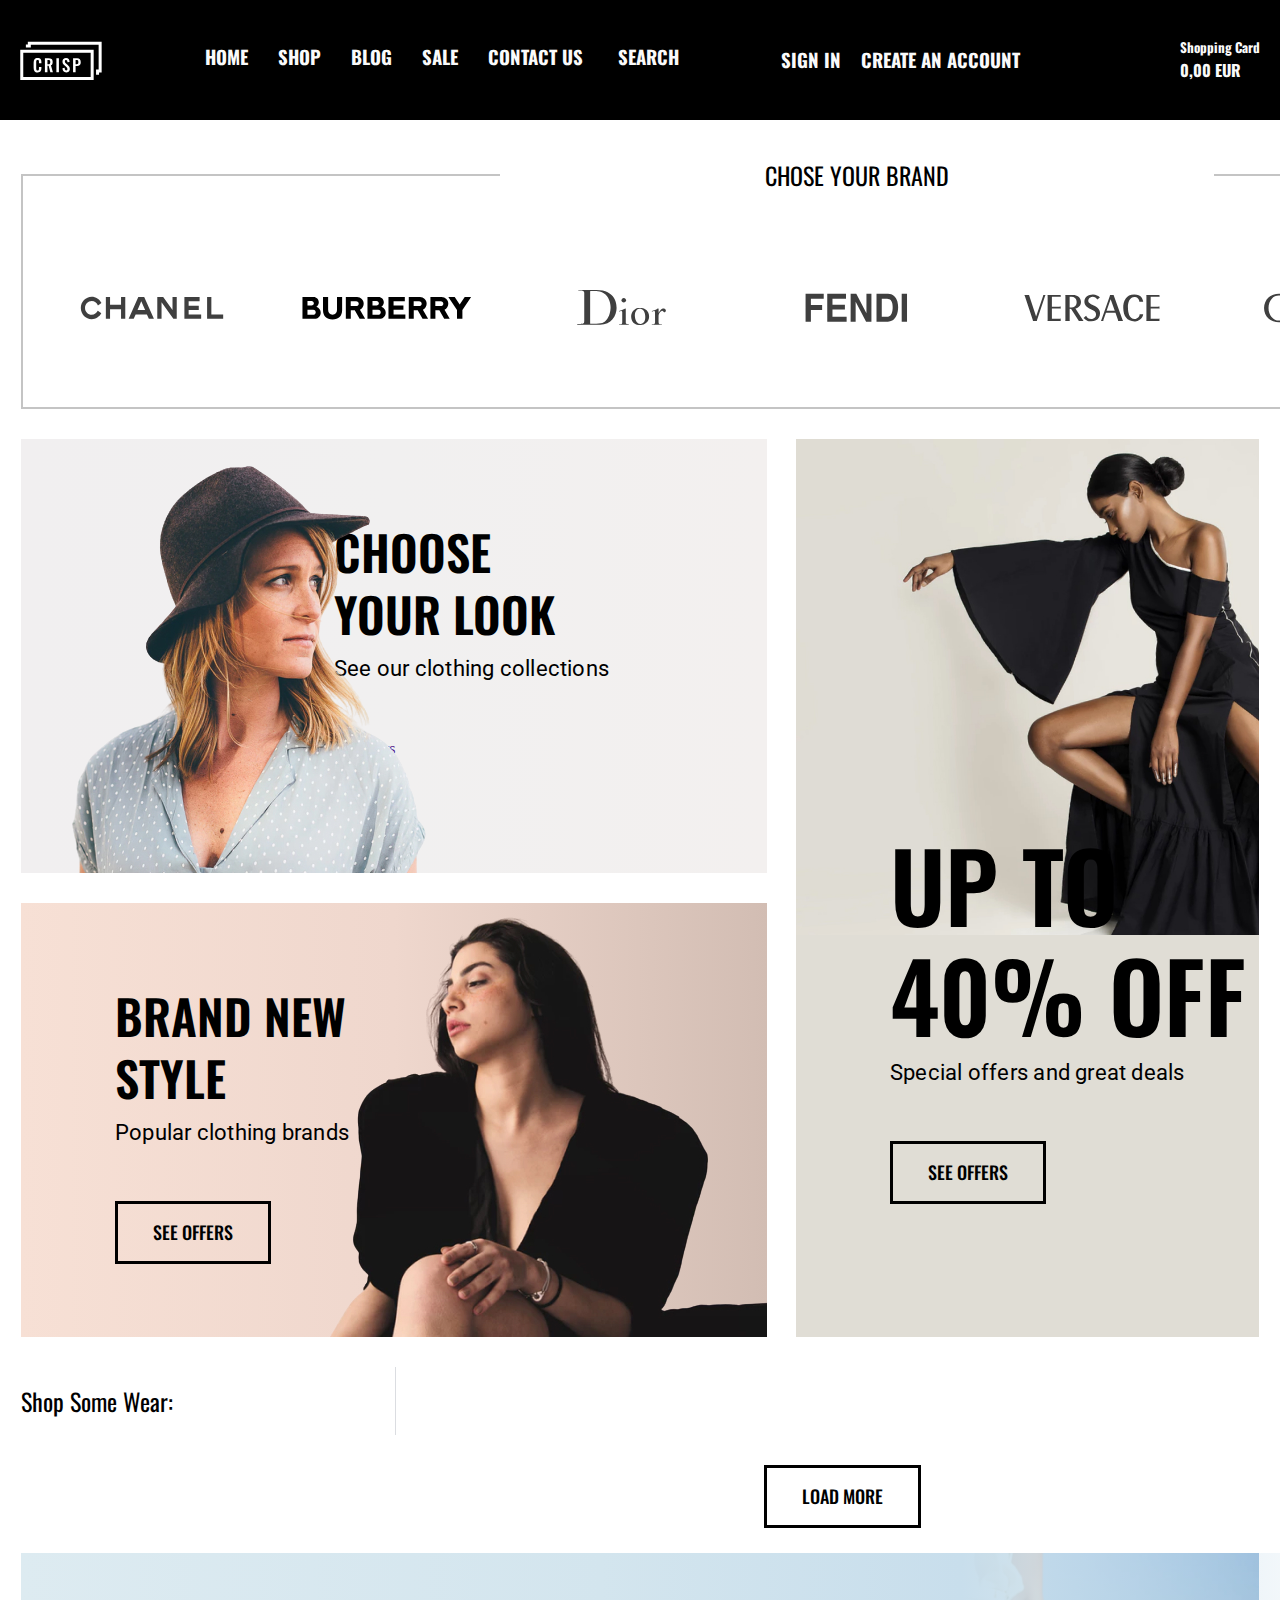
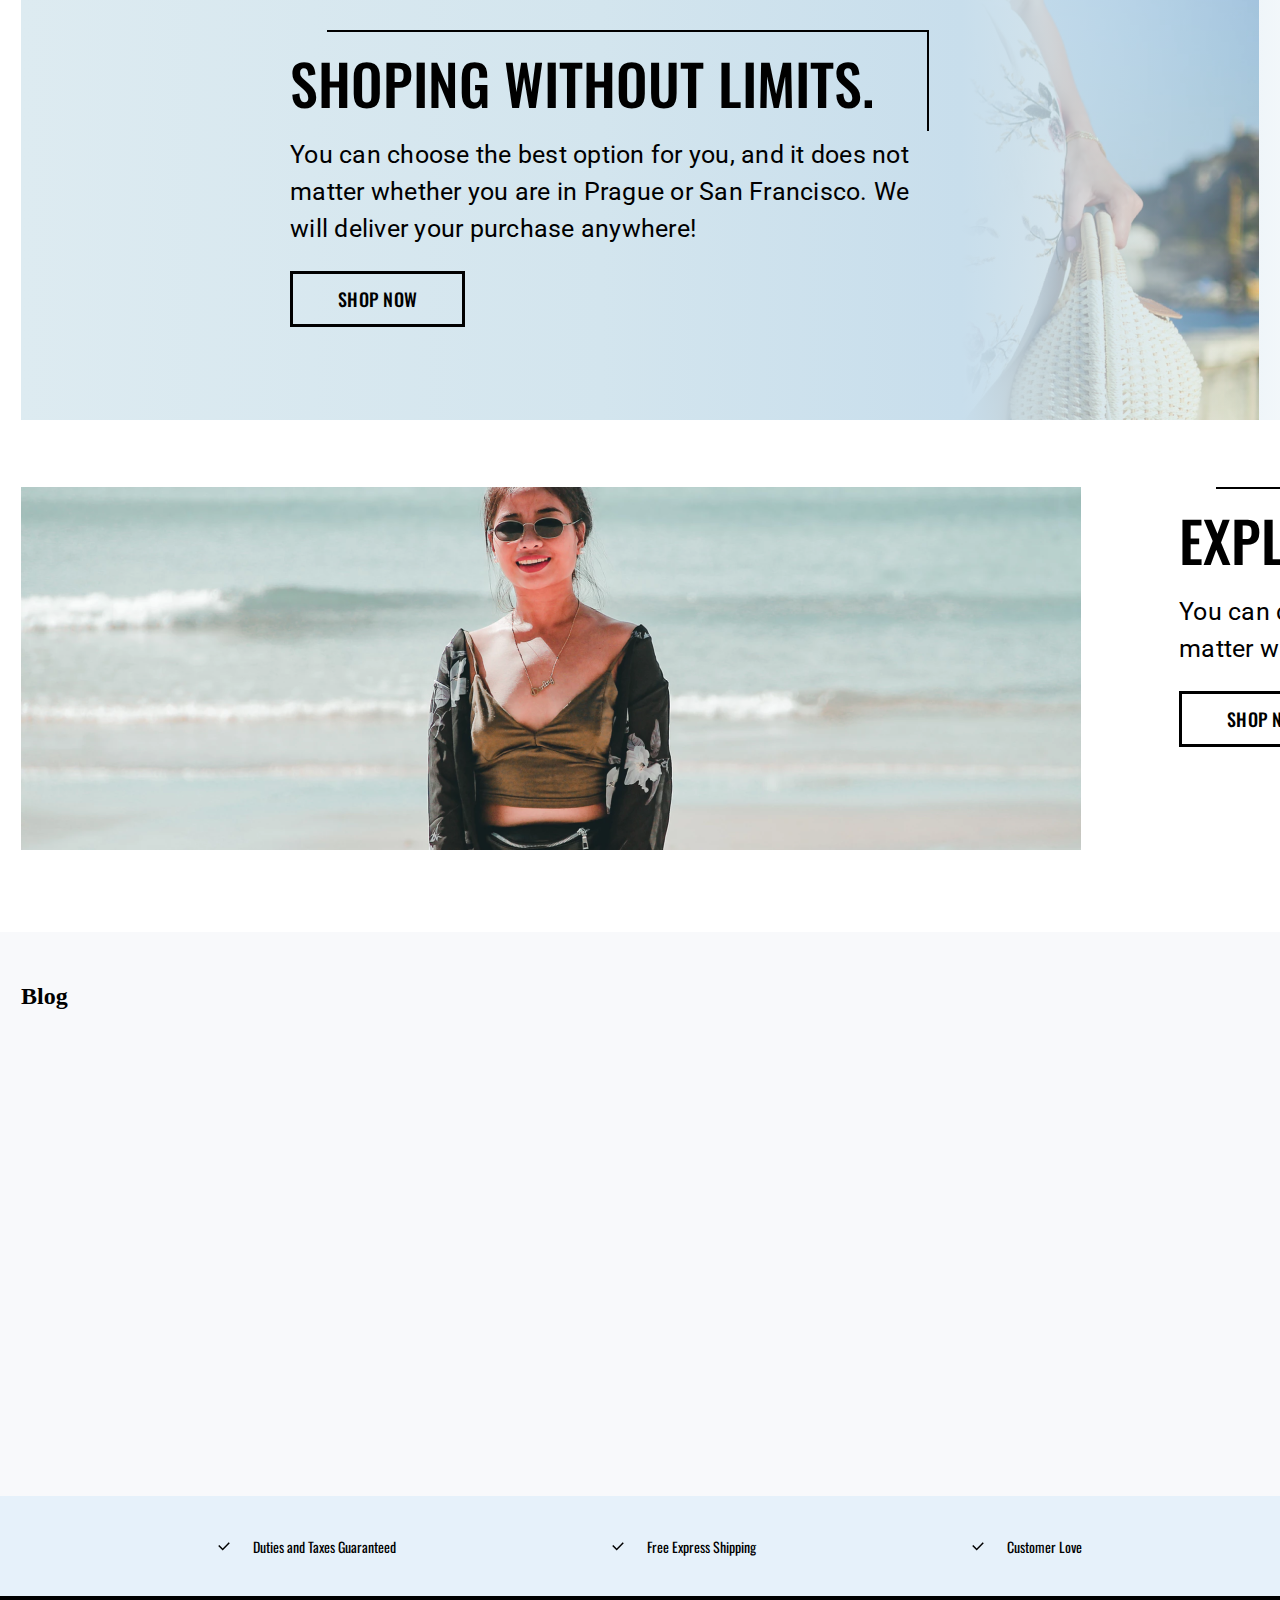
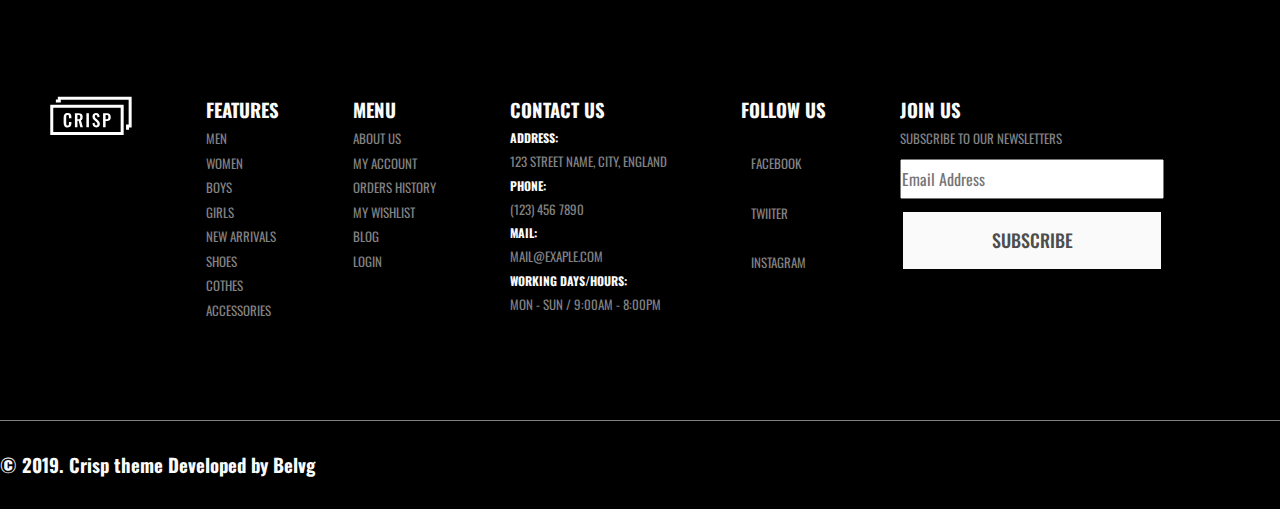
<file: index.html>
<!DOCTYPE html>
<html lang="en">

<head>
    <meta charset="UTF-8">
    <meta http-equiv="X-UA-Compatible" content="IE=edge">
    <meta name="viewport" content="width=device-width, initial-scale=1.0">
    <title>Shopping</title>
    <link rel="stylesheet" href="assets/css/style.css">
    <link rel="stylesheet" href="https://cdnjs.cloudflare.com/ajax/libs/font-awesome/6.4.0/css/all.min.css"
        integrity="sha512-iecdLmaskl7CVkqkXNQ/ZH/XLlvWZOJyj7Yy7tcenmpD1ypASozpmT/E0iPtmFIB46ZmdtAc9eNBvH0H/ZpiBw=="
        crossorigin="anonymous" referrerpolicy="no-referrer" />
    <script src="assets/js/product.js" defer></script>
    <script src="assets/js/blog.js" defer></script>

</head>

<body>
    <header>
        <div class="container header">
            <a href="#">
                <img src="assets/images/svg/crisp_logo.svg" alt="">
            </a>
            <div class="menu">
                <ul>
                    <li>
                        <h3>HOME</h3>
                    </li>
                    <li>
                        <h3>SHOP</h3>
                    </li>
                    <li>
                        <h3>BLOG</h3>
                    </li>
                    <li>
                        <h3>SALE</h3>
                    </li>
                    <li>
                        <h3>CONTACT US</h3>
                    </li>
                    <li class="searchIcon">
                        <input type="text" class="realSearch hidden"></input>
                        <i class="fa-sharp fa-solid fa-magnifying-glass" style="color: #ffffff;"></i>
                        <h3>SEARCH</h3>
                    </li>
                </ul>
            </div>
            <div class="shopping">
                <h3>SIGN IN</h3>
                <h3>CREATE AN ACCOUNT</h3>
                <i class="fa-sharp fa-regular fa-heart" style="color: #ffffff; width: 50px;"></i>
                <i class="fa-sharp fa-solid fa-bag-shopping" style="color: #ffffff; width: 50px;"></i>
                <div>
                    <h5>Shopping Card</h5>
                    <h4>0,00 EUR</h4>
                </div>
            </div>
        </div>
    </header>
    <main>
        <section class="brands">
            <fieldset>
                <legend>chose your brand</legend>
                <div class="brand">
                    <img src="assets/images/svg/chanel.svg" alt="">
                </div>
                <div class="brand">
                    <img src="assets/images/svg/burberry.svg" alt="">
                </div>
                <div class="brand">
                    <img src="assets/images/svg/dior.svg" alt="">
                </div>
                <div class="brand">
                    <img src="assets/images/svg/fendi.svg" alt="">
                </div>
                <div class="brand">
                    <img src="assets/images/svg/versace.svg" alt="">
                </div>
                <div class="brand">
                    <img src="assets/images/svg/gucci.svg" alt="">
                </div>
                <div class="brand">
                    <img src="assets/images/svg/armani.svg" alt="">
                </div>
            </fieldset>
        </section>
        <section class="offers">
            <div class="offersOne offer">
                <img src="assets/images/png/offers-one.png" alt="">
                <div class="offersContent">
                    <h1>choosе your look</h1>
                    <p>See our clothing collections</p>
                    <a href="">see offers</a>
                </div>
            </div>
            <div class="offersTwo offer">
                <div class="offersContent">
                    <h1>brand new style</h1>
                    <p>Popular clothing brands</p>
                    <button>SEE OFFERS</button>
                </div>
                <img src="assets/images/png/offers-two.png" alt="">
            </div>
            <div class="offersThree offer">
                <img src="assets/images/jpg/offers-three.jpg" alt="">
                <div class="offersContent">
                    <h1>Up to 40% off</h1>
                    <p>Special offers and great deals</p>
                    <button>
                        SEE OFFERS</button>
                </div>
            </div>
        </section>
        <section class="shopSomeWear">
            <div class="shopSomeWearLeft">
                <h2>Shop Some Wear:</h2>
                <div class="shopSomeWearLeftList">
                    <form>

                    </form>
                </div>
            </div>
            <div class="shopSomeWearCards"></div>
            <button id="shopSomeWearButton">load more</button>
            </div>
        </section>
        <section class="shoppingWithoutLimits">
            <div class="limitsLeft">
                <div class="limitsContent">
                    <div class="in-topRightBorder">
                        <h1>shoping without limits.</h1>
                        <p>You can choose the best option for you, and it does not matter whether you are in Prague
                            or San Francisco. We will deliver your purchase anywhere!</p>
                        <button>shop now</button>
                    </div>
                    <div class="topRightBorder"></div>
                </div>
            </div>
            <div class="limitsImg">
                <img src="assets/images/png/shopping-without-limits.png" alt="">
            </div>
        </section>
        <section class="exploreTheBestOfYou">
            <img src="assets/images/png/explore-the-best-of-you.png" alt="">
            <div class="exploreContent">
                <div class="in-topRightBorder">
                    <h1>EXPLORE THE BEST OF YOU.</h1>
                    <p>You can choose the best option for you, and it does not matter whether you are in Prague or San
                        Francisco.</p>
                    <button>shop now</button>
                </div>
                <div class="topRightBorder"></div>
            </div>
        </section>
    </main>
    <section class="blog">
        <h2>Blog</h2>
        <div class="blogCards">
        </div>
    </section>
    <section class="advantages">
        <div class="advantage"><img src="assets/images/svg/check.svg" alt="">
            <h4>Duties and Taxes Guaranteed</h4>
        </div>
        <div class="advantage"><img src="assets/images/svg/check.svg" alt="">
            <h4>Free Express Shipping</h4>
        </div>
        <div class="advantage"><img src="assets/images/svg/check.svg" alt="">
            <h4>Customer Love</h4>
        </div>
        <div class="advantage"><img src="assets/images/svg/check.svg" alt="">
            <h4>Easy Returns</h4>
        </div>
        <div class="advantage"><img src="assets/images/svg/check.svg" alt="">
            <h4>Secure Payment</h4>
        </div>
    </section>
    <footer>
        <div class="container">

            <div class="footerFlex">
                <ul>
                    <a href="#">
                        <img src="assets/images/svg/crisp_logo.svg" alt="">
                    </a>
                </ul>
                <ul>
                    <h3> FEATURES</h3>
                    <li>MEN</li>
                    <li>WOMEN</li>
                    <li>BOYS</li>
                    <li>GIRLS</li>
                    <li>NEW ARRIVALS</li>
                    <li>SHOES</li>
                    <li>COTHES</li>
                    <li>ACCESSORIES</li>
                </ul>
                <ul>
                    <h3>MENU</h3>
                    <li>ABOUT US</li>
                    <li>MY ACCOUNT</li>
                    <li>ORDERS HISTORY</li>
                    <li>MY WISHLIST</li>
                    <li>BLOG</li>
                    <li>LOGIN</li>
                </ul>
                <ul>
                    <h3>CONTACT US</h3>
                    <li>
                        <h5>ADDRESS:</h5>
                    </li>
                    <li>123 STREET NAME, CITY, ENGLAND</li>
                    <li>
                        <h5>PHONE:</h5>
                    </li>
                    <li>(123) 456 7890</li>
                    <li>
                        <h5>MAIL:</h5>
                    </li>
                    <li>MAIL@EXAPLE.COM</li>
                    <li>
                        <h5>WORKING DAYS/HOURS:</h5>
                    </li>
                    <li>MON - SUN / 9:00AM - 8:00PM</li>
                </ul>
                <ul class="footerSocial">
                    <h3>FOLLOW US</h3>
                    <li>
                        <i class="fa-brands fa-square-facebook fa-2xl" style="color: #ffffff;"></i>
                        <a href="#">FACEBOOK</a>
                    </li>
                    <li>
                        <i class="fa-brands fa-square-twitter fa-2xl" style="color: #ffffff;"></i>
                        <a href="#">TWIITER</a>
                    </li>
                    <li>
                        <i class="fa-brands fa-square-instagram fa-2xl" style="color: #ffffff;"></i>
                        <a href="#">INSTAGRAM</a>
                    </li>
                </ul>
                <ul>
                    <h3>JOIN US</h3>
                    <li>SUBSCRIBE TO OUR NEWSLETTERS</li>
                    <input type="text" placeholder="Email Address">
                    <button class="inverted">SUBSCRIBE</button>
                </ul>

            </div>
            <h3 class="copyright">© 2019. Crisp theme Developed by Belvg</h3>
        </div>
    </footer>
    <script type="module" src="assets/js/main.js"></script>
</body>

</html>
</file>
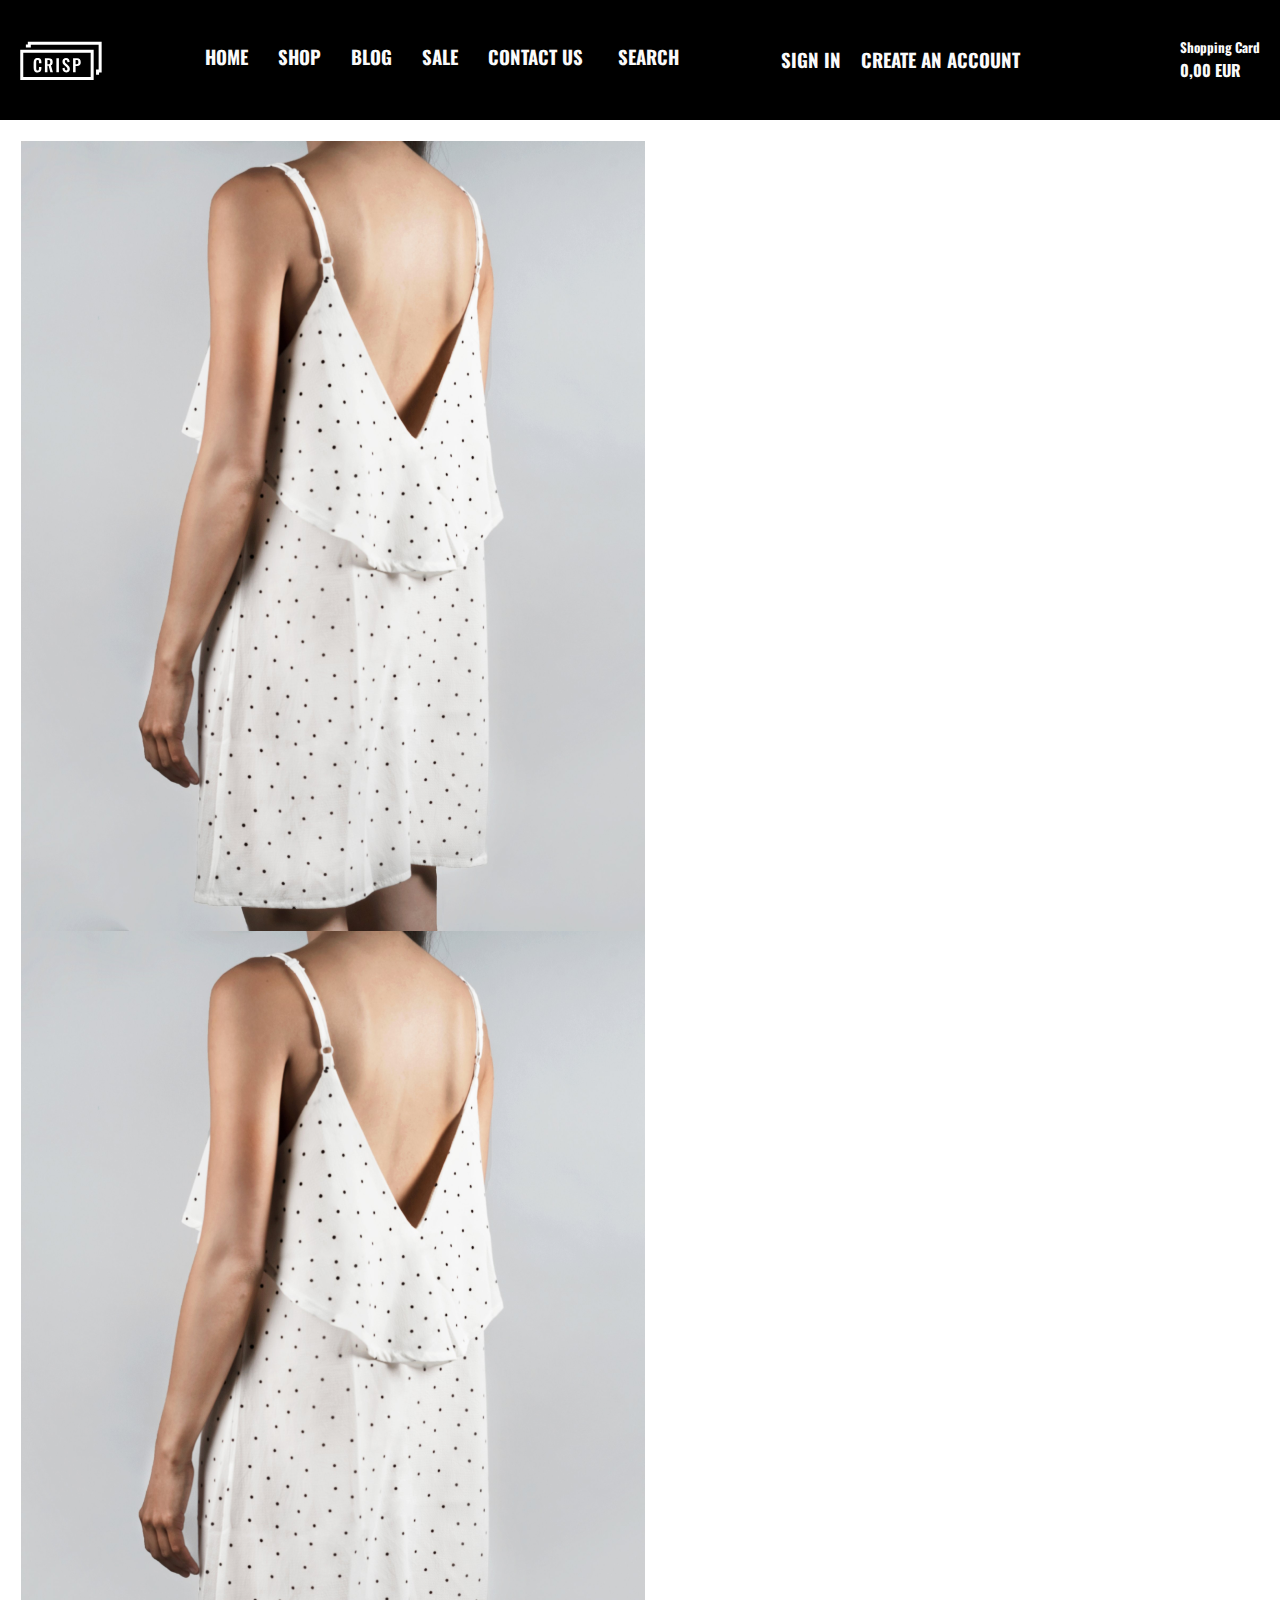
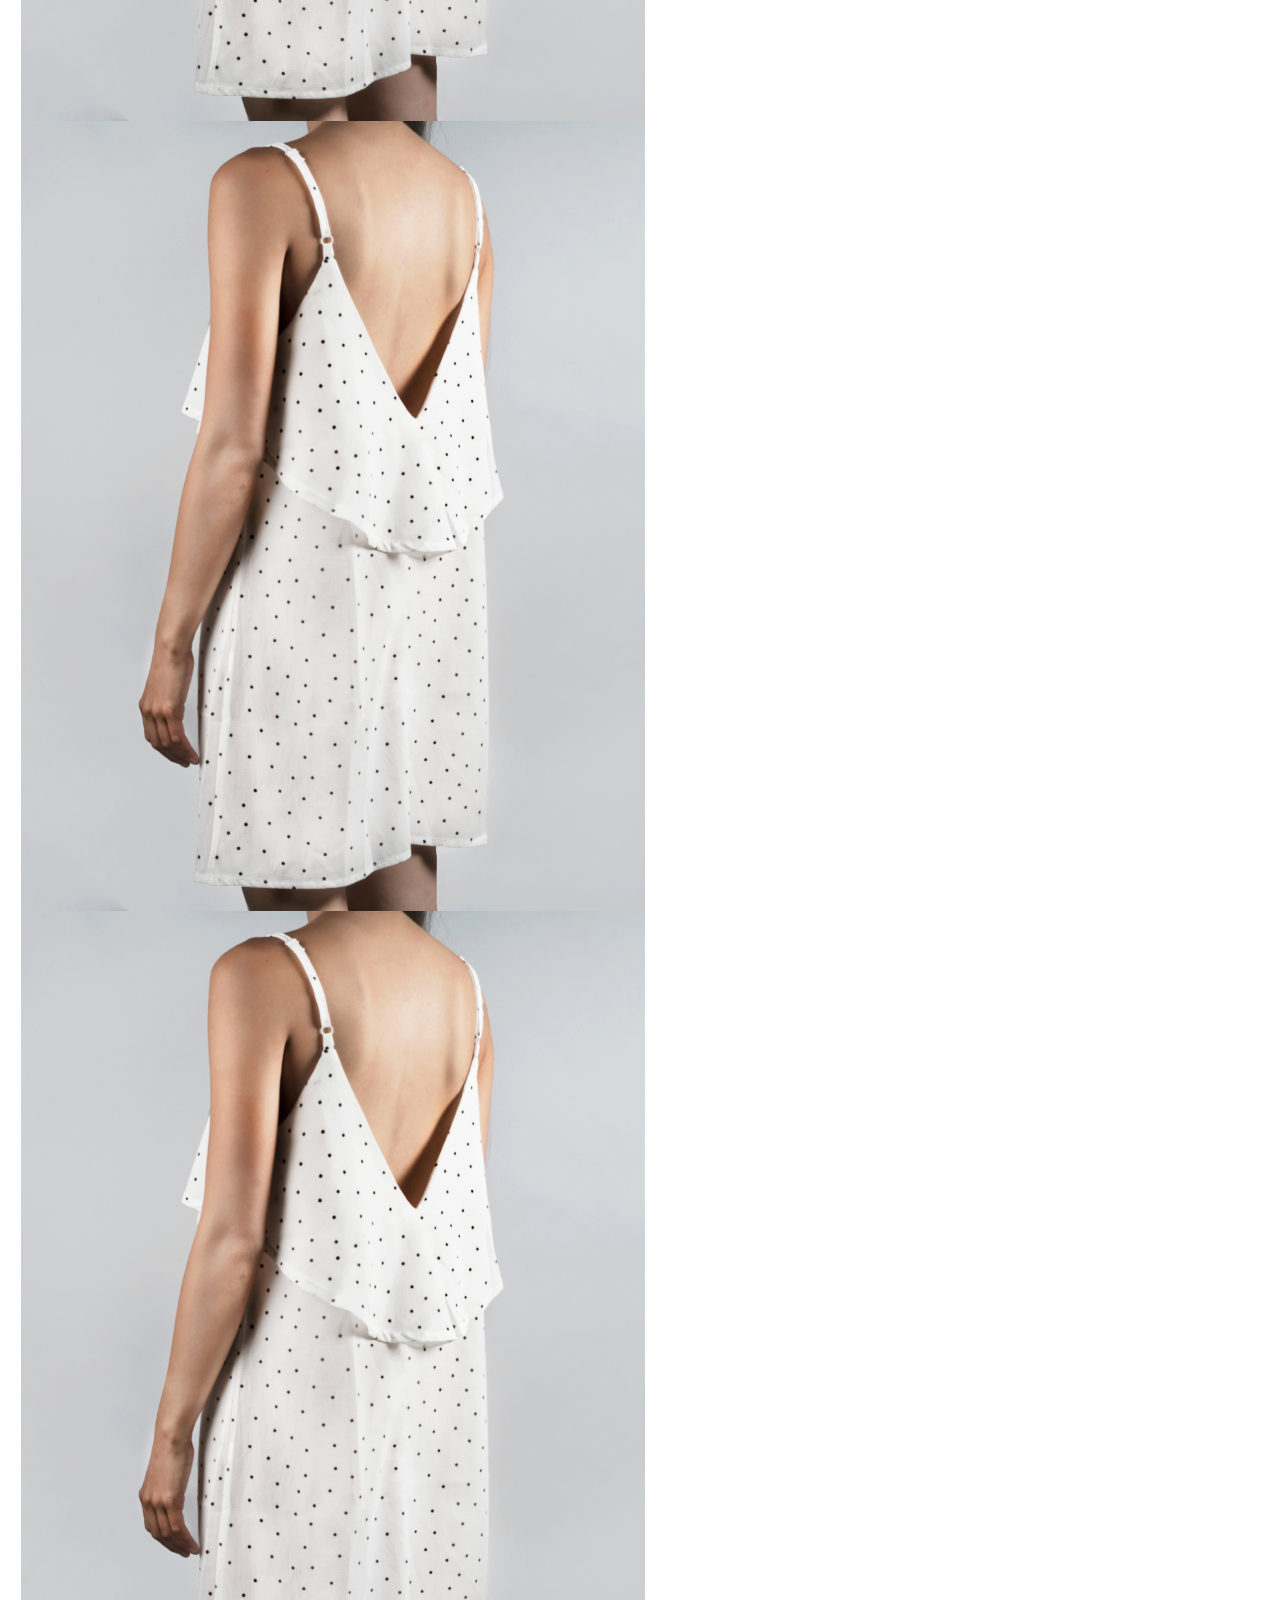
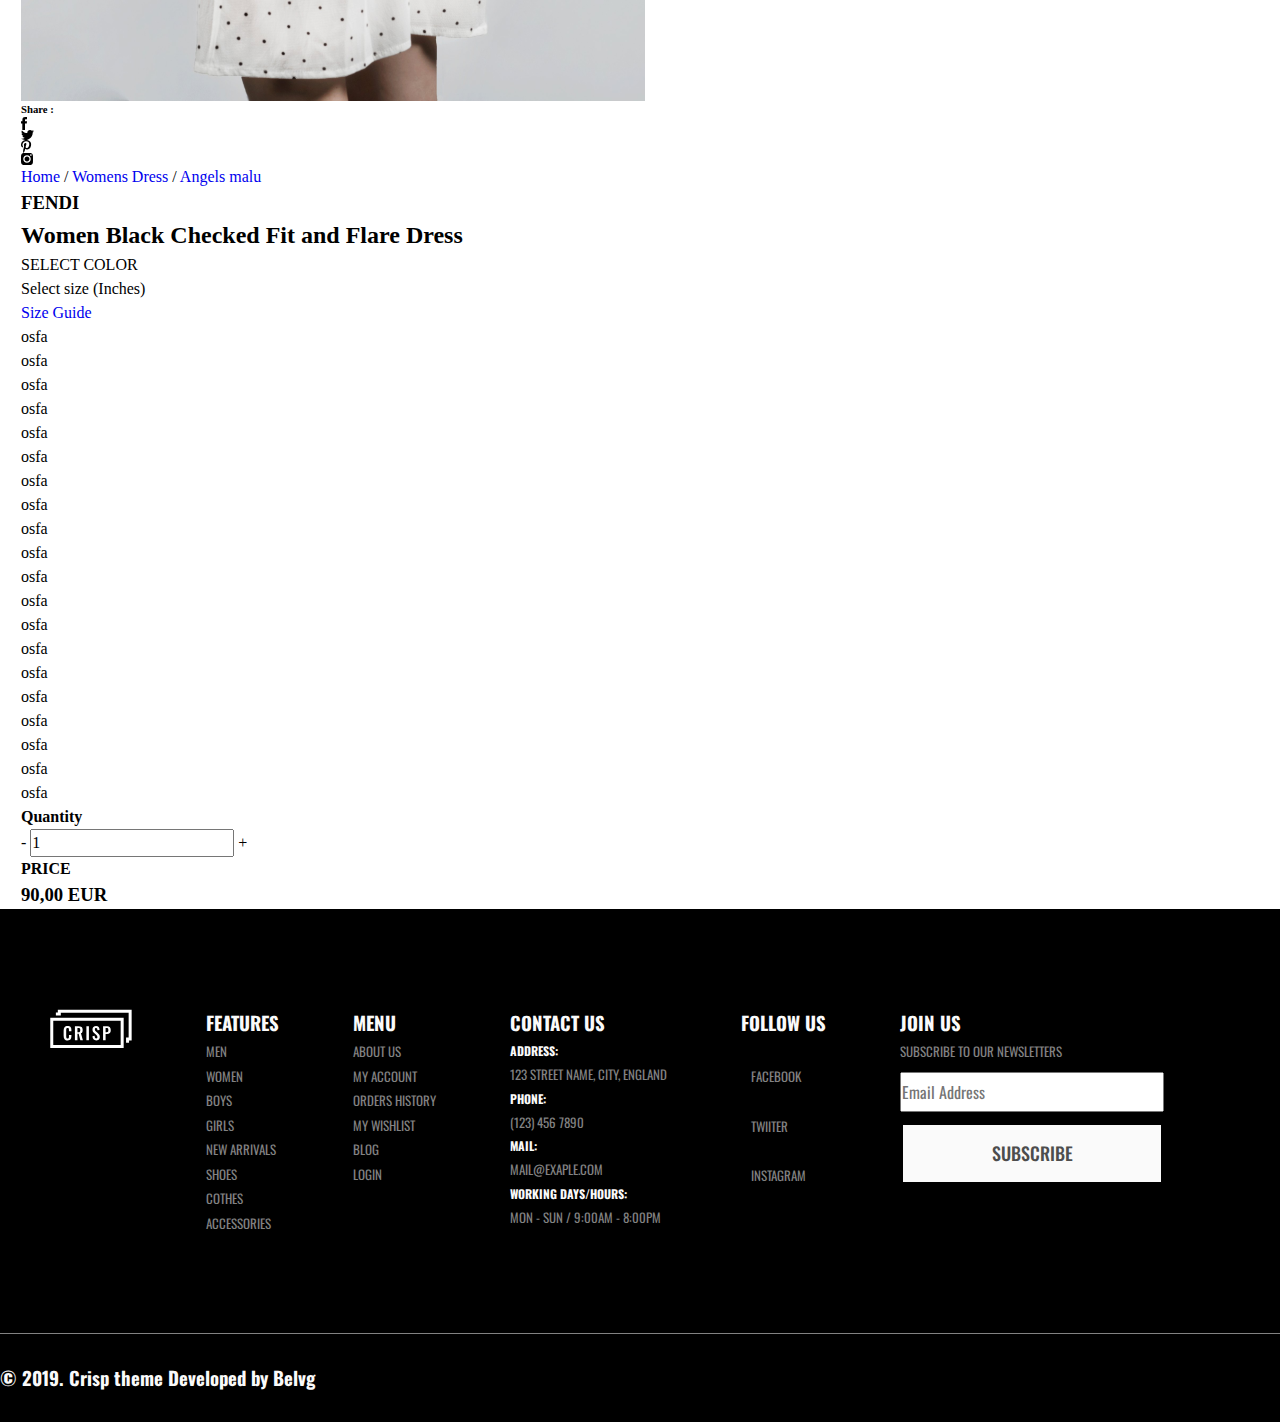
<file: product.html>
<!DOCTYPE html>
<html lang="en">

<head>
    <meta charset="UTF-8">
    <meta http-equiv="X-UA-Compatible" content="IE=edge">
    <meta name="viewport" content="width=device-width, initial-scale=1.0">
    <title>Shopping</title>
    <link rel="stylesheet" href="assets/css/style.css">
    <link rel="stylesheet" href="https://cdnjs.cloudflare.com/ajax/libs/font-awesome/6.4.0/css/all.min.css"
        integrity="sha512-iecdLmaskl7CVkqkXNQ/ZH/XLlvWZOJyj7Yy7tcenmpD1ypASozpmT/E0iPtmFIB46ZmdtAc9eNBvH0H/ZpiBw=="
        crossorigin="anonymous" referrerpolicy="no-referrer" />
    <script src="assets/js/product.js" defer></script>
</head>

<body>
    <header>
        <div class="container header">
            <a href="#">
                <img src="assets/images/svg/crisp_logo.svg" alt="">
            </a>
            <div class="menu">
                <ul>
                    <li>
                        <h3>HOME</h3>
                    </li>
                    <li>
                        <h3>SHOP</h3>
                    </li>
                    <li>
                        <h3>BLOG</h3>
                    </li>
                    <li>
                        <h3>SALE</h3>
                    </li>
                    <li>
                        <h3>CONTACT US</h3>
                    </li>
                    <li class="searchIcon">
                        <input type="text" class="realSearch hidden"></input>
                        <i class="fa-sharp fa-solid fa-magnifying-glass" style="color: #ffffff;"></i>
                        <h3>SEARCH</h3>
                    </li>
                </ul>
            </div>
            <div class="shopping">
                <h3>SIGN IN</h3>
                <h3>CREATE AN ACCOUNT</h3>
                <i class="fa-sharp fa-regular fa-heart" style="color: #ffffff; width: 50px;"></i>
                <i class="fa-sharp fa-solid fa-bag-shopping" style="color: #ffffff; width: 50px;"></i>
                <div>
                    <h5>Shopping Card</h5>
                    <h4>0,00 EUR</h4>
                </div>
            </div>
        </div>
    </header>
    <main>
        <div class="containerProduct">
            <div class="productLeftImages">
                <img src="assets/images/png/big-ref.png" alt="">
                <img src="assets/images/png/big-ref.png" alt="">
                <img src="assets/images/png/big-ref.png" alt="">
            </div>
            <div class="productTop">
                <div class="productMainImage">
                    <img src="assets/images/png/big-ref.png" alt="">
                    <div class="productMainImageSocial">
                        <h6>Share : </h6>
                        <a href="#"><img src="assets/images/svg/facebook.svg" alt=""></a>
                        <a href="#"><img src="assets/images/svg/twitter.svg" alt=""></a>
                        <a href="#"><img src="assets/images/svg/pinterest.svg" alt=""></a>
                        <a href="#"><img src="assets/images/svg/instagram.svg" alt=""></a>
                    </div>
                </div>
                <div class="productMainInfo">
                    <p><span class="productMainInfoPath">
                            <a href="index.html">Home</a> / <a href="#">Womens Dress</a> / <a href="#">Angels
                                malu</a></span></p>
                    <h3><span class="productMainInfoFendi">FENDI</span></h3>
                    <h2>Women Black Checked Fit and Flare Dress</h2>
                    <div class="productMainInfoColorSection">
                        <p>SELECT COLOR</p>
                        <div class="productMainInfoColors">
                            <div style="background-color: red;" class="selected"></div>
                            <div style="background-color: red;"></div>
                            <div style="background-color: red;"></div>
                        </div>
                    </div>
                    <div class="productMainInfoSizeGuide">
                        <p>Select size (Inches)</p>
                        <a href="#"> Size Guide</a>
                    </div>
                    <div class="productMainInfoSize">
                        <div class="avaible">osfa</div>
                        <div class="avaible">osfa</div>
                        <div class="avaible">osfa</div>
                        <div class="avaible">osfa</div>
                        <div class="avaible">osfa</div>
                        <div class="avaible">osfa</div>
                        <div class="avaible">osfa</div>
                        <div class="avaible">osfa</div>
                        <div class="avaible">osfa</div>
                        <div class="avaible">osfa</div>
                        <div class="avaible">osfa</div>
                        <div class="avaible">osfa</div>
                        <div class="avaible">osfa</div>
                        <div class="avaible">osfa</div>
                        <div class="avaible">osfa</div>
                        <div class="avaible">osfa</div>
                        <div class="avaible">osfa</div>
                        <div class="avaible">osfa</div>
                        <div class="avaible">osfa</div>
                        <div class="avaible">osfa</div>
                    </div>
                    <div class="quantityPriceSection">
                        <div class="quantityPrice">
                            <h4>Quantity</h4>
                            <span class="quantityMinus" onclick="minus(event, this)">-</span>
                            <input type="text" value="1">
                            <span class="quantityPlus" onclick="plus(event, this)">+</span>
                        </div>
                        <div class="quantityPrice">
                            <h4>PRICE</h4>
                            <h3>90,00 EUR</h3>
                        </div>
                    </div>
                </div>
            </div>
            <div class="productDetails"></div>
            <div class="productOtherInfo"></div>
            <div class="productOtherOptions"></div>
        </div>
    </main>
    <footer>
        <div class="container">

            <div class="footerFlex">
                <ul>
                    <a href="#">
                        <img src="assets/images/svg/crisp_logo.svg" alt="">
                    </a>
                </ul>
                <ul>
                    <h3> FEATURES</h3>
                    <li>MEN</li>
                    <li>WOMEN</li>
                    <li>BOYS</li>
                    <li>GIRLS</li>
                    <li>NEW ARRIVALS</li>
                    <li>SHOES</li>
                    <li>COTHES</li>
                    <li>ACCESSORIES</li>
                </ul>
                <ul>
                    <h3>MENU</h3>
                    <li>ABOUT US</li>
                    <li>MY ACCOUNT</li>
                    <li>ORDERS HISTORY</li>
                    <li>MY WISHLIST</li>
                    <li>BLOG</li>
                    <li>LOGIN</li>
                </ul>
                <ul>
                    <h3>CONTACT US</h3>
                    <li>
                        <h5>ADDRESS:</h5>
                    </li>
                    <li>123 STREET NAME, CITY, ENGLAND</li>
                    <li>
                        <h5>PHONE:</h5>
                    </li>
                    <li>(123) 456 7890</li>
                    <li>
                        <h5>MAIL:</h5>
                    </li>
                    <li>MAIL@EXAPLE.COM</li>
                    <li>
                        <h5>WORKING DAYS/HOURS:</h5>
                    </li>
                    <li>MON - SUN / 9:00AM - 8:00PM</li>
                </ul>
                <ul class="footerSocial">
                    <h3>FOLLOW US</h3>
                    <li>
                        <i class="fa-brands fa-square-facebook fa-2xl" style="color: #ffffff;"></i>
                        <a href="#">FACEBOOK</a>
                    </li>
                    <li>
                        <i class="fa-brands fa-square-twitter fa-2xl" style="color: #ffffff;"></i>
                        <a href="#">TWIITER</a>
                    </li>
                    <li>
                        <i class="fa-brands fa-square-instagram fa-2xl" style="color: #ffffff;"></i>
                        <a href="#">INSTAGRAM</a>
                    </li>
                </ul>
                <ul>
                    <h3>JOIN US</h3>
                    <li>SUBSCRIBE TO OUR NEWSLETTERS</li>
                    <input type="text" placeholder="Email Address">
                    <button class="inverted">SUBSCRIBE</button>
                </ul>

            </div>
            <h3 class="copyright">© 2019. Crisp theme Developed by Belvg</h3>
        </div>
    </footer>
</body>

</html>
</file>
<file: assets/css/style.css>
@import './reset.css';
@import url('https://fonts.googleapis.com/css2?family=Oswald:wght@300;400;500;600&family=Roboto:wght@300&display=swap');

:root {
    /*------------ Color ------------*/
    --clr-main-2: hsl(0, 79%, 63%);
    --clr-pink: hsl(0, 100%, 95%);
    --clr-advanced: hsl(209, 79%, 63%);
    --clr-green: hsl(145, 63%, 42%);
    --clr-light-green: hsl(133, 100%, 95%);
    --clr-main: hsl(207, 67%, 94%);
    --clr-blue: hsl(205, 57%, 88%);
    --clr-border: hsl(0, 0%, 77%);
    --clr-gray: hsl(0, 0%, 51%);
    --clr-black: hsl(0, 0%, 0%);
    --clr-black-2: hsl(0, 0%, 25%);
    --clr-pink: hsl(0, 100%, 95%);
    --clr-advanced: hsl(209, 79%, 63%);
    --clr-green: hsl(145, 63%, 42%);
    --clr-light-green: hsl(133, 100%, 95%);
    --clr-main: hsl(207, 67%, 94%);
    --clr-blue: hsl(205, 57%, 88%);
    --clr-border: hsl(0, 0%, 77%);
    --clr-gray: hsl(0, 0%, 51%);
    --clr-black: hsl(0, 0%, 0%);
    --clr-black-2: hsl(0, 0%, 25%);
    /*------------ TextColor ------------*/
    --text-white: hsl(0, 0%, 98%);
    --text-black: hsl(0, 0%, 30%);
    --text-red: hsl(0, 79%, 63%);
    /*------------ BackgroundColor ------------*/
    --bg-white: hsl(0, 0%, 98%);
    --bg-black: hsl(0, 0%, 30%);
    /*------------ BorderColor ------------*/
    --border-white: hsl(0, 0%, 98%);
    --border-gray: hsl(220, 9%, 87%);

    /*------------ Fonts ------------*/
    --font-headings: 'Oswald', 'sans-serif';
}

/* ------------ Components ------------ */

header {
    background-color: var(--clr-black);
    color: var(--text-white);
    font-family: var(--font-headings);

}

button {
    display: inline-block;
    text-transform: uppercase;
    background-color: transparent;
    padding: 15px 35px;
    width: max-content;
    font-family: var(--font-headings);
    font-size: 18px;
    font-weight: 500;
    border: 3px solid var(--clr-black);
}

button:hover {
    cursor: pointer;
    background-color: var(--bg-black);
    color: var(--text-white);
    border-color: var(--bg-black);
}

button.inverted {
    background-color: var(--bg-white);
    color: var(--text-black);
}

button.addBag {
    background-color: var(--clr-black);
    color: var(--text-white);
}

button.addBag:hover {
    background-color: var(--clr-main-2);
    border-color: var(--clr-main-2);
}

button.kare {
    width: max-content;
    height: max-content;
    background-color: var(--clr-main);
    border: none;
    padding: 0 8px;
}

button.kare:hover {
    background-color: var(--clr-blue);
    color: var(--clr-black);
}

button.bg {
    padding: 10px 30px;
    color: var(--clr-gray);
    background-color: var(--clr-blue);
    border: 2px solid var(--clr-border);
}

button.bg:hover {
    border-color: var(--clr-gray);
}

button {
    display: inline-block;
    text-transform: uppercase;
    background-color: transparent;
    padding: 15px 35px;
    width: max-content;
    font-family: var(--font-headings);
    font-size: 18px;
    font-weight: 500;
    border: 3px solid var(--clr-black);
}

button:hover {
    cursor: pointer;
    background-color: var(--bg-black);
    color: var(--text-white);
    border-color: var(--bg-black);
}

button.addBag {
    background-color: var(--clr-black);
    color: var(--text-white);
}

button.addBag:hover {
    background-color: var(--clr-main-2);
    border-color: var(--clr-main-2);
}

button.kare {
    width: max-content;
    height: max-content;
    background-color: var(--clr-main);
    border: none;
    padding: 0 8px;
}

button.kare:hover {
    background-color: var(--clr-blue);
    color: var(--clr-black);
}

button.bg {
    padding: 10px 30px;
    color: var(--clr-gray);
    background-color: var(--clr-blue);
    border: 2px solid var(--clr-border);
}

button.bg:hover {
    border-color: var(--clr-gray);
}

/* ------------ Animation ------------ */



.searchIcon input {
    outline: 0;
    width: 300px;
    border-bottom: 1px solid var(--border-white);
    background-color: var(--clr-black);
    color: var(--text-white);
    -webkit-transition: all 0.5s ease-in-out;
    transition: all 0.5s ease-in-out;
}

.searchIcon input[type=text]:focus {
    border-bottom: 1px solid var(--text-white);
}

/* ------------ Global ------------ */
.container {
    max-width: 1920px;
    margin: 0 auto;
}

.hidden {
    display: none;
}

.header {
    display: flex;
    align-items: center;
    justify-content: space-between;
    height: 120px;
    padding-inline: 20px;
}

.menu ul {
    display: flex;
    align-items: center;
    gap: 30px;
}

.menu li {
    list-style: none;
    padding-bottom: 5px;
}

.menu h3:hover {
    border-bottom: 3px solid var(--clr-main-2);
    cursor: pointer;
}

.shopping {
    display: flex;
    gap: 20px;
    align-items: center;
}

.shopping h3:hover {
    border-bottom: 3px solid var(--clr-main-2);
    cursor: pointer;
}

.shopping .fa-sharp:hover {
    cursor: pointer;
    color: var(--clr-main-2);
}

.searchIcon {
    display: flex;
    gap: 5px;
    align-items: center;
}

.searchIcon h3:hover {
    border: none;
}

/* ------------ Main ------------ */

main {
    padding: 21px 21px 0 21px;
}

/* ------------ Brands ------------ */

.brands {
    margin-bottom: 30px;
}

.brands fieldset {
    user-select: none;
    border: 2px solid var(--clr-border);
    display: flex;
    justify-content: space-between;
    padding: 28px 12px 29px 11px;
}

.brands fieldset legend {
    text-align: center;
    text-transform: uppercase;
    font-family: 'Oswald';
    font-weight: 400;
    font-size: 24px;
    line-height: 68px;
    color: var(--clr-black);
    padding: 0 265px;
}

.brand {
    width: 235px;
    height: 141px;
    display: flex;
    justify-content: center;
    align-items: center;
    transition-duration: .2s;
}

.brand:hover {
    background-color: hsl(180, 7%, 95%);
}

.brand img {
    aspect-ratio: 1/1;

}

/* ------------ Offers ------------ */
.offers {
    display: grid;
    grid-template-columns: minmax(300px, 924px) minmax(auto, auto);
    grid-template-rows: minmax(200px, 434px) minmax(200px, 434px);
    gap: 30px 29px;
    grid-auto-flow: row;
    grid-template-areas:
        "offersOne offersThree"
        "offersTwo offersThree";
    margin-bottom: 30px;
}

.offer {
    display: flex;
    position: relative;
}

.offer img {
    position: absolute;
}

.offersContent {
    width: 369px;
    display: flex;
    flex-direction: column;
}

.offersContent h1 {
    font-family: 'Oswald';
    font-weight: 600;
    font-size: 48px;
    line-height: 62px;
    color: var(--clr-black);
    text-transform: uppercase;
    margin-bottom: 5px;
}

.offersContent p {
    font-family: 'Roboto';
    font-size: 22px;
    line-height: 37px;
    letter-spacing: 0.01em;
    color: var(--clr-black);
    margin-bottom: 50px;
}


.offersOne {
    grid-area: offersOne;
    background: linear-gradient(90deg, rgba(241, 239, 240, 1) 0%, rgba(241, 240, 240, 1) 50%, rgba(243, 240, 239, 1) 100%);
}

.offersOne h1 {
    width: clamp(221px, 100%, 274px);
}

.offersOne .offersContent {
    margin: 82px 64px 82px auto;
}

.offersTwo {
    grid-area: offersTwo;
    background: linear-gradient(90deg, rgba(247, 224, 213, 1) 0%, rgb(239, 215, 205) 50%, rgba(210, 189, 179, 1) 100%);
}


.offersTwo img {
    right: 0;
}

.offersTwo .offersContent {
    margin: 82px auto 82px 94px;
}

.offersTwo h1 {
    width: clamp(221px, 100%, 352px);

}

.offersThree {
    grid-area: offersThree;
    background: #E0DDD5;

}

.offersThree .offersContent {
    margin: auto auto 133px 94px;
    z-index: 1;
}

.offersThree h1 {
    width: clamp(221px, 100%, 357px);
    font-size: 96px;
    line-height: 110px;
}

.offersThree img {
    right: 0;
}

/* ------------ Shop Some Wear ------------ */

.shopSomeWear {
    display: grid;
    grid-template-columns: 375px 1fr;
    grid-template-rows: max-content max-content;
    gap: 30px;
    margin-bottom: 25px;
}

.shopSomeWearLeft h2 {
    font-family: 'Oswald';
    font-weight: 400;
    font-size: 24px;
    line-height: 68px;
}

.shopSomeWearLeft {
    border-right: 1px solid var(--border-gray);
}

.shopSomeWearLeft label {
    display: block;
    min-width: 375px;
    font-family: 'Roboto';
    font-weight: 400;
    font-size: 14px;
    line-height: 68px;
    text-transform: uppercase;
    user-select: none;
}

.shopSomeWearLeft input {
    margin-right: 9px;
}

.shopSomeWearCards {
    cursor: pointer;
    display: grid;
    grid-template-columns: repeat(auto-fit, minmax(344px, max-content));
    width: 100%;
    gap: 48px 26px;
}

.shopSomeWearCards>*:nth-child(n+9) {
    display: none;
}


.shopSomeWearCard {
    position: relative;
    display: flex;
    flex-direction: column;
    justify-content: center;
    font-family: 'Oswald';
    font-style: normal;
    font-weight: 300;
    font-size: 18px;
    line-height: 27px;
}

.showSomeWearCardImage {
    width: 344px;
    height: 450px;
    display: flex;
    margin-bottom: 14px;
}

.showSomeWearCardImage img {
    object-fit: contain;
}

.shopSomeWearText {
    margin-bottom: 18px;
}

.shopSomeWearText h5 {
    font-weight: 600;
    font-size: 12px;
    line-height: 18px;
    color: var(--text-gray);
    text-transform: uppercase;
}

.shopSomeWearCardPrice h3 {
    font-weight: 500;
    font-size: 22px;
    line-height: 33px;
    text-transform: uppercase;
}

.shopSomeWearCardPrice {
    display: flex;
    align-items: baseline;
    gap: 10px;
}

.shopSomeWearCardPrice .discount {
    color: var(--text-red);
}

.shopSomeWearCardPrice h6 {
    font-weight: 400;
    font-size: 14px;
    line-height: 21px;
    text-decoration: line-through;
    text-transform: uppercase;
}

.shopSomeWearCard span {
    background: var(--bg-black);
    color: var(--text-white);
    font-weight: 400;
    font-size: 14px;
    top: 15px;
    line-height: 21px;
    position: absolute;
    padding: 3px 5px 3px 5px;
}

.shopSomeWear button {
    grid-column: 2;
    justify-self: center;
}

/* ------------ Shopping Without Limits ------------ */

.shoppingWithoutLimits {
    height: 467px;
    margin-bottom: 67px;
}

.limitsLeft {
    position: absolute;
    height: 467px;
    width: 1357px;
    background: linear-gradient(90deg, #DDEBF1 0%, #D3E5EE 42.71%, #C8DEEC 69.27%, rgba(255, 255, 255, 0) 100%);
    z-index: 1;
}

.limitsContent {
    margin: 77px auto 78px 269px;
    width: 639px;
    display: flex;
}

.topRightBorder {
    position: absolute;
    height: 100.5px;
    width: 602px;
    border-top: 2px solid #000000;
    border-right: 2px solid #000000;
    margin-left: 37px;
}

.limitsContent h1,
.exploreContent h1 {
    font-family: var(--font-headings);
    font-weight: 500;
    font-size: 56px;
    line-height: 72px;
    color: var(--clr-black);
    text-transform: uppercase;
    margin: 17px 0;
}

.limitsContent p,
.exploreContent p {
    font-family: 'Roboto';
    font-size: 25px;
    line-height: 37px;
    letter-spacing: 0.01em;
    color: var(--clr-black);
    margin-bottom: 24px;
}

.limitsContent button,
.exploreContent button {
    height: 56px;
    width: 175px;
    font-family: 'Oswald';
    font-size: 18px;
    font-weight: 500;
    line-height: 27px;
    letter-spacing: 0.5px;
    text-align: center;
    display: flex;
    align-items: center;
    justify-content: center;
    text-transform: uppercase;
    background-color: transparent;
}

.limitsContent button:hover,
.exploreContent button:hover{
        cursor: pointer;
        background-color: var(--bg-black);
        color: var(--text-white);
        border-color: var(--bg-black);
}

.limitsImg {
    right: 21px;
    position: absolute;
    height: 467px;
    width: 1210px;
}

/* ------------ Explore The Best Of You ------------ */

.exploreTheBestOfYou {
    height: 363px;
    width: 1798px;
    display: flex;
    justify-content: space-between;
    margin-bottom: 82px;

}

.exploreContent {
    width: 640px;
    display: flex;
}

/* ------------ Blog ------------ */

.blog {
    padding: 46px 21px 0 21px;
    height: 564px;
    width: 1920px;
    background: #F8F9FB;
}

.blogCards {
    display: flex;
    gap: 30px;
    flex-wrap: wrap;
}

.blogCard {
    display: flex;
    flex-direction: column;
    justify-content: space-between;
    padding: 24px 24.16px 0px 24.16px;
    height: 420px;
    width: 447px;
    background: #FFFFFF;
}

.blogCard h3 {
    font-family: 'Oswald';
    font-size: 18px;
    font-weight: 600;
    line-height: 27px;
    color: #BDBDBD;
    text-transform: uppercase;
    margin-bottom: 21px;
}

.blogCard h2 {
    font-family: 'Oswald';
    font-size: 26px;
    font-weight: 400;
    line-height: 39px;
    color: #000000;
    margin-bottom: 32px;
}

.blogCard p {
    font-family: 'Roboto';
    font-size: 16px;
    line-height: 24px;
    letter-spacing: 0.01em;
    color: #000000;
}

.blogCardDate {
    height: 36px;
    width: 406px;
}

.blogCard h4 {
    height: 36px;
    width: 406px;
    position: absolute;

    font-family: 'Oswald';
    font-size: 13px;
    font-weight: 300;
    line-height: 37px;
    color: #4F4F4F;
    display: flex;
    align-items: center;
    border-top: 3px solid #000000;
}

/* ------------ Advantages ------------ */

.advantages {
    padding-left: 217px;
    padding-right: 189px;
    background: #E6F1FA;
    height: 100px;
    width: 1920px;
    display: flex;
    justify-content: space-between;
    align-items: center;
    gap: 203px;
}

.advantage {
    display: flex;
    gap: 22px;
    align-items: center;
}

.advantage img {
    height: 9px;
    width: 14px;
}

.advantage h4 {
    font-family: 'Oswald';
    font-size: 14px;
    font-weight: 400;
    line-height: 21px;
}

/*Footer*/

footer {
    background-color: var(--clr-black);
    color: var(--text-white);
    font-family: var(--font-headings);
}

footer li {
    font-size: 13px;
    margin-top: 5px;
    color: var(--clr-gray);
}

footer li:hover {
    cursor: pointer;
}

footer li h5 {
    color: var(--text-white);
    font-size: 12px;
}

footer li h5:hover {
    cursor: text;
}

footer input[type='text'] {
    margin-top: 10px;
    width: 80%;
    height: 40px;
}

footer button {
    width: 80%;
    margin-top: 10px;
}

.footerSocial li {
    margin-top: 30px;
}

.footerSocial a {
    margin-left: 10px;
    font-size: 13px;
    margin-top: 5px;
    color: var(--clr-gray);
}

.footerFlex {
    display: flex;
    align-items: flex-start;
    padding: 100px 50px;
    justify-content: space-between;
    border-bottom: 1px solid var(--clr-gray);
}

.copyright {
    padding-block: 30px;
}
</file>
